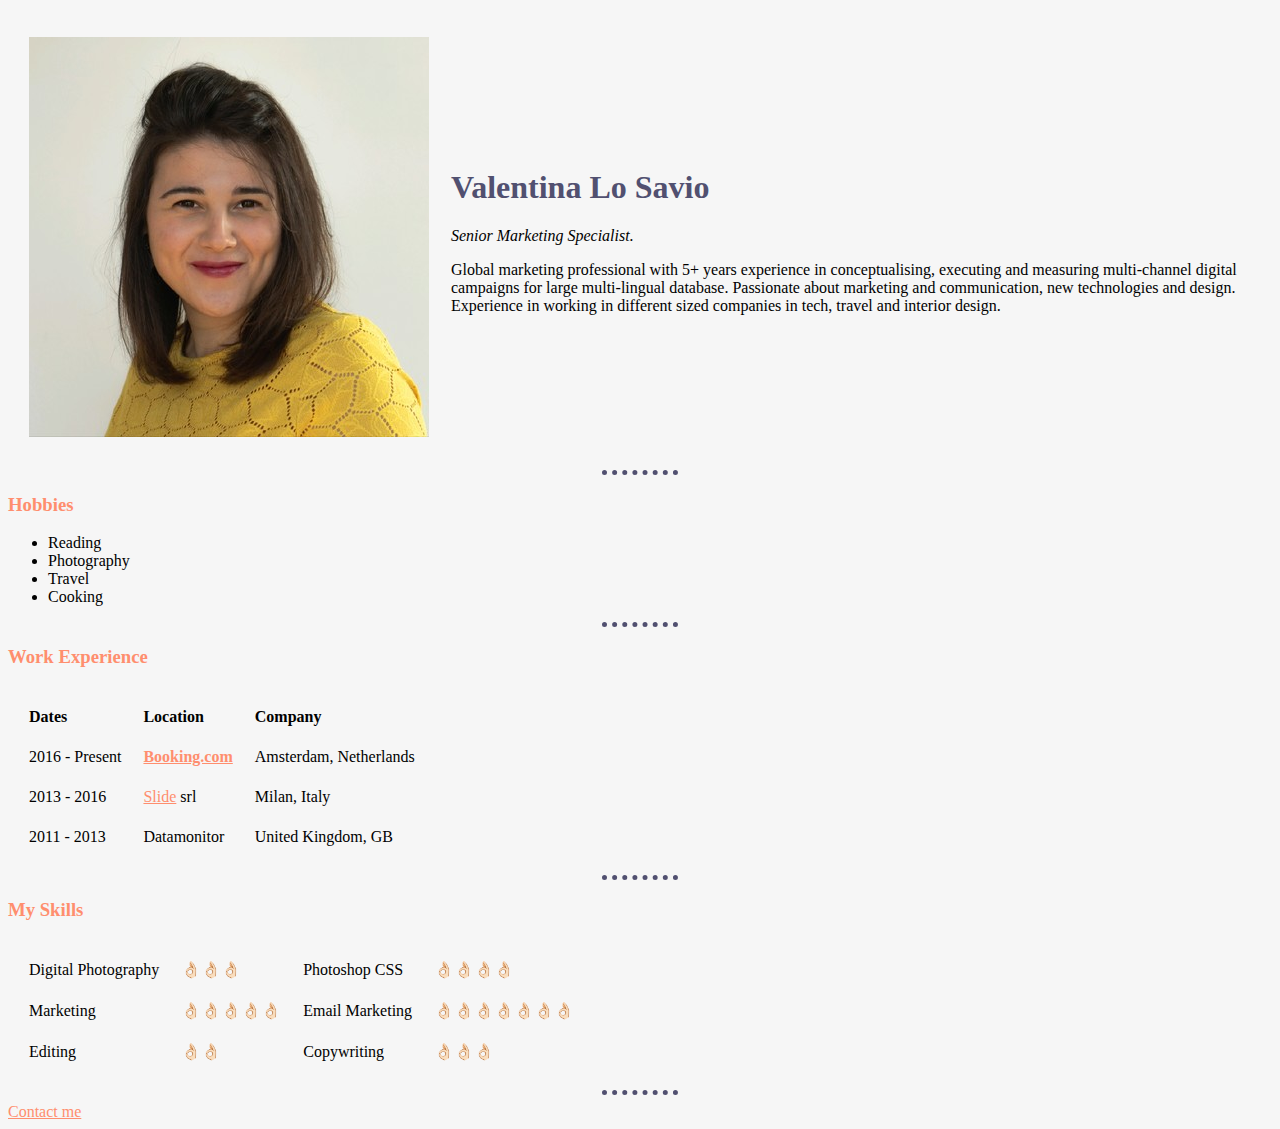
<file: index.html>
<!DOCTYPE html>
<!--[if lt IE 7]>      <html class="no-js lt-ie9 lt-ie8 lt-ie7"> <![endif]-->
<!--[if IE 7]>         <html class="no-js lt-ie9 lt-ie8"> <![endif]-->
<!--[if IE 8]>         <html class="no-js lt-ie9"> <![endif]-->
<!--[if gt IE 8]><!-->
<html class="no-js">
<!--<![endif]-->

<head>
    <meta charset="utf-8">
    <meta http-equiv="X-UA-Compatible" content="IE=edge">
    <meta name="description"
        content="This is my personal website. Click to find out more about me and my personal life.">
    <meta name="viewport" content="width=device-width, initial-scale=1">
    <title>🌻Valentina Lo Savio</title>
    <link rel="stylesheet" href="stylesheet.css">
</head>

<body>
    <!--[if lt IE 7]>
            <p class="browsehappy">You are using an <strong>outdated</strong> browser. Please <a href="#">upgrade your browser</a> to improve your experience.</p>
        <![endif]-->
    <table cellspacing=20>
        <tr>
            <td><img src="vale.jpg" alt="this is an image of me"></td>
            <td>
                <h1>Valentina Lo Savio</h1>
                <p><em>Senior Marketing Specialist.</em></p>
                <p>Global marketing professional with 5+ years experience in conceptualising, executing and measuring
                    multi-channel
                    digital campaigns for large multi-lingual database. Passionate about marketing and communication,
                    new
                    technologies and design. Experience in working in different sized companies in tech, travel and
                    interior
                    design.</p>
            </td>
        </tr>
        </p>
    </table>
    <hr>
    <h3>Hobbies</a></h3>
    <ul>
        <li> Reading</li>
        <li> Photography</li>
        <li> Travel</li>
        <li> Cooking</li>
    </ul>
    <hr>
    <h3>Work Experience</h3>
    <table cellspacing = 20>
        <thead align = left>
            <tr>
                <th>Dates</th>
                <th>Location</th>
                <th>Company</th>
            </tr>
        </thead>
        <tbody>
            <tr>
                <td>2016 - Present</td>
                <td> <strong><a href="https:www.booking.com">Booking.com</a> </strong></td>
                <td>Amsterdam, Netherlands</td>
            </tr>
            <tr>
                <td>2013 - 2016</td>
                <td><a href="https:www.slidedesign.it">Slide</a> srl </td>
                <td>Milan, Italy</td>
            </tr>
            <tr>
                <td>2011 - 2013</td>
                <td>Datamonitor </td>
                <td>United Kingdom, GB</td>
            </tr>
        </tbody>
    </table>
    <hr>
    <h3>My Skills</h3>
    <table cellspacing=20>
        <tbody>
            <tr>
                <td>Digital Photography</td>
                <td>👌🏻👌🏻👌🏻</td>
                <td>Photoshop CSS</td>
                <td>👌🏻👌🏻👌🏻👌🏻</td>
            </tr>
            <tr>
                <td>Marketing</td>
                <td>👌🏻👌🏻👌🏻👌🏻👌🏻</td>
                <td>Email Marketing</td>
                <td>👌🏻👌🏻👌🏻👌🏻👌🏻👌🏻👌🏻</td>
            </tr>
            <tr>
                <td>Editing</td>
                <td>👌🏻👌🏻</td>
                <td>Copywriting</td>
                <td>👌🏻👌🏻👌🏻</td>
            </tr>
        </tbody>
    </table>
    <hr>
    <a href="contact-me.html"> Contact me </a>

</html>
</file>
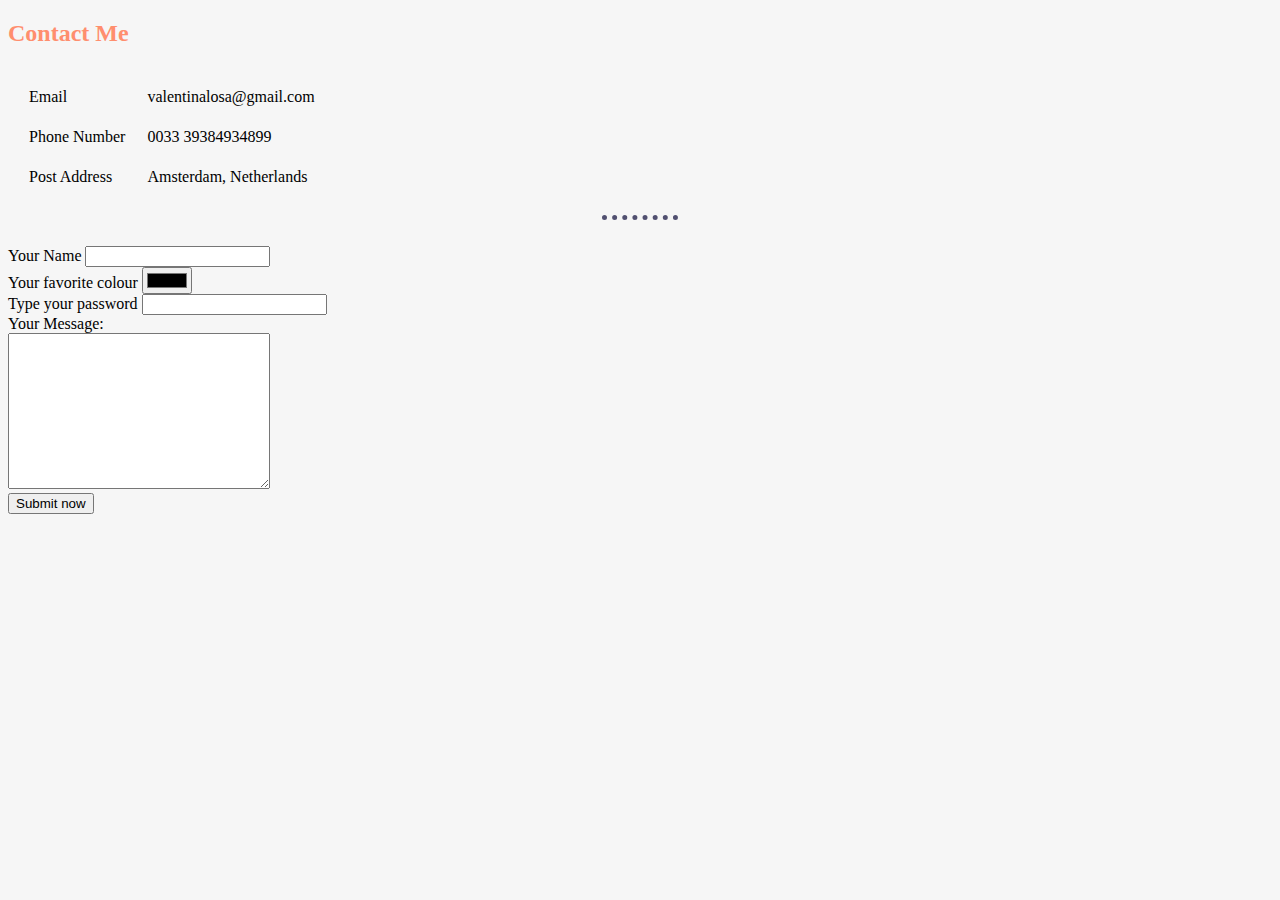
<file: contact-me.html>
<!DOCTYPE html>
<!--[if lt IE 7]>      <html class="no-js lt-ie9 lt-ie8 lt-ie7"> <![endif]-->
<!--[if IE 7]>         <html class="no-js lt-ie9 lt-ie8"> <![endif]-->
<!--[if IE 8]>         <html class="no-js lt-ie9"> <![endif]-->
<!--[if gt IE 8]><!-->
<html class="no-js">
<!--<![endif]-->

<head>
    <meta charset="utf-8">
    <meta http-equiv="X-UA-Compatible" content="IE=edge">
    <title>🌻Valentina Lo Savio - Contact me</title>
    <meta name="description" content="This is content about myself.">
    <meta name="viewport" content="width=device-width, initial-scale=1">
    <link rel="stylesheet" href="stylesheet.css">
</head>

<body>
    <!--[if lt IE 7]>
            <p class="browsehappy">You are using an <strong>outdated</strong> browser. Please <a href="#">upgrade your browser</a> to improve your experience.</p>
        <![endif]-->
    <h2>Contact Me</h2>
    <table cellspacing=20>
        <tr>
            <td>Email</td>
            <td>valentinalosa@gmail.com</td>
        </tr>
        <tr>
            <td>Phone Number</td>
            <td>0033 39384934899</td>
        </tr>
        <tr>
            <td>Post Address</td>
            <td>Amsterdam, Netherlands</td>
        </tr>
    </table>
    <hr>
    <br>
    <form action="mailto:alessandro.pacilio@gmail.com" method="post" enctype="text/plain">
    <label for="Your Name">Your Name</label>
    <input type="text"><br>
    <label for="Your favorite colore">Your favorite colour</label>
    <input type="color" name="Yourfavoritecolor" id="favoritecolor"><br>
    <label for="Your Password">Type your password</label>
    <input type="password" name="YourPassword" id="password"><br>
    <label>Your Message:</label><br>
    <textarea name="Your Message" id="Free Message" cols="30" rows="10"></textarea><br>
    <input type="submit" value="Submit now">
</form>
</body>
</html>
</file>
<file: stylesheet.css>
body{
    background-color: #f6f6f6;
}
hr{
    color: #515070;
    border-style: none;
    border-top-style: dotted;
    height: 0;
    width: 6%;
    border-width: 5px;
}
h1{
    color: #515070;
}
h3{
    color:#ff8e6e;
}

h2{
    color:#ff8e6e;
}
a{ 
    color: #ff8e6e;
}
</file>
